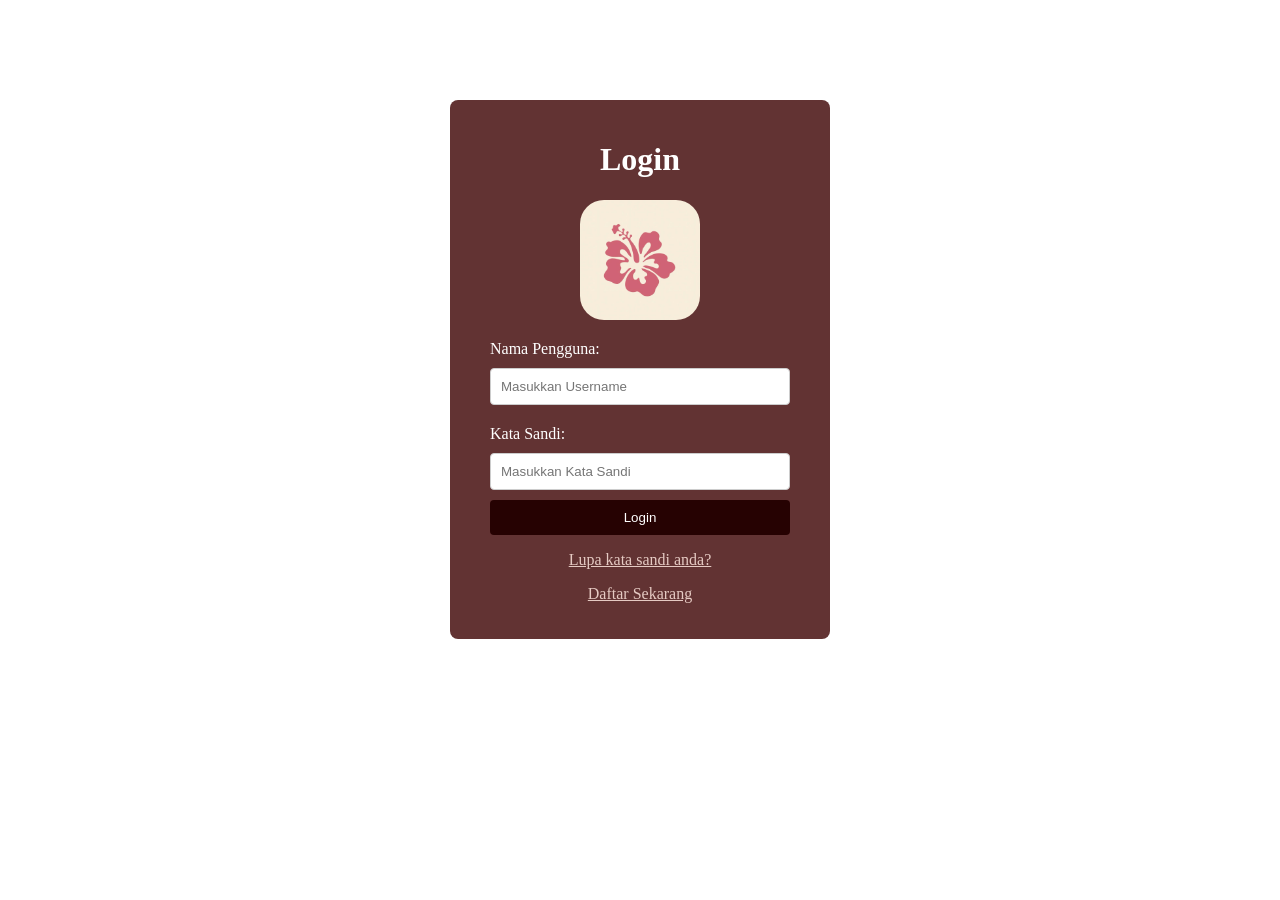
<file: index.html>
<!DOCTYPE html>
<html lang="id">

<head>
    <meta charset="UTF-8">
    <meta name="viewport" content="width=device-width,
initial-scale=1.0">
    <title>Form Login</title>
    <link rel="stylesheet" href="style.css">
</head>

<body>
    <div class="login-container">
        <h1>Login</h1>
         <div class= "logo">
         <img
                src="assets/logo.jpg"
                alt="Bunga BANGKE"
            >
        </div>
        <label for="username">Nama Pengguna: </label>
        <input type="text" id="username" name="username" 
        placeholder="Masukkan Username">

        <label for="password">Kata Sandi: </label>
        <input type="password" id="password" name="password" 
        placeholder="Masukkan Kata Sandi">
        <!-- biar ga keliatan yg kaya ada emoji mata -->

        <button type="submit" onclick="cekLogin()">Login</button>
        <p><a href="#">Lupa kata sandi anda?</a></p>
        <p><a href="register.html">Daftar Sekarang</a></p>
    </div>
    <script src="script.js"></script>
</body>
</html>
</file>
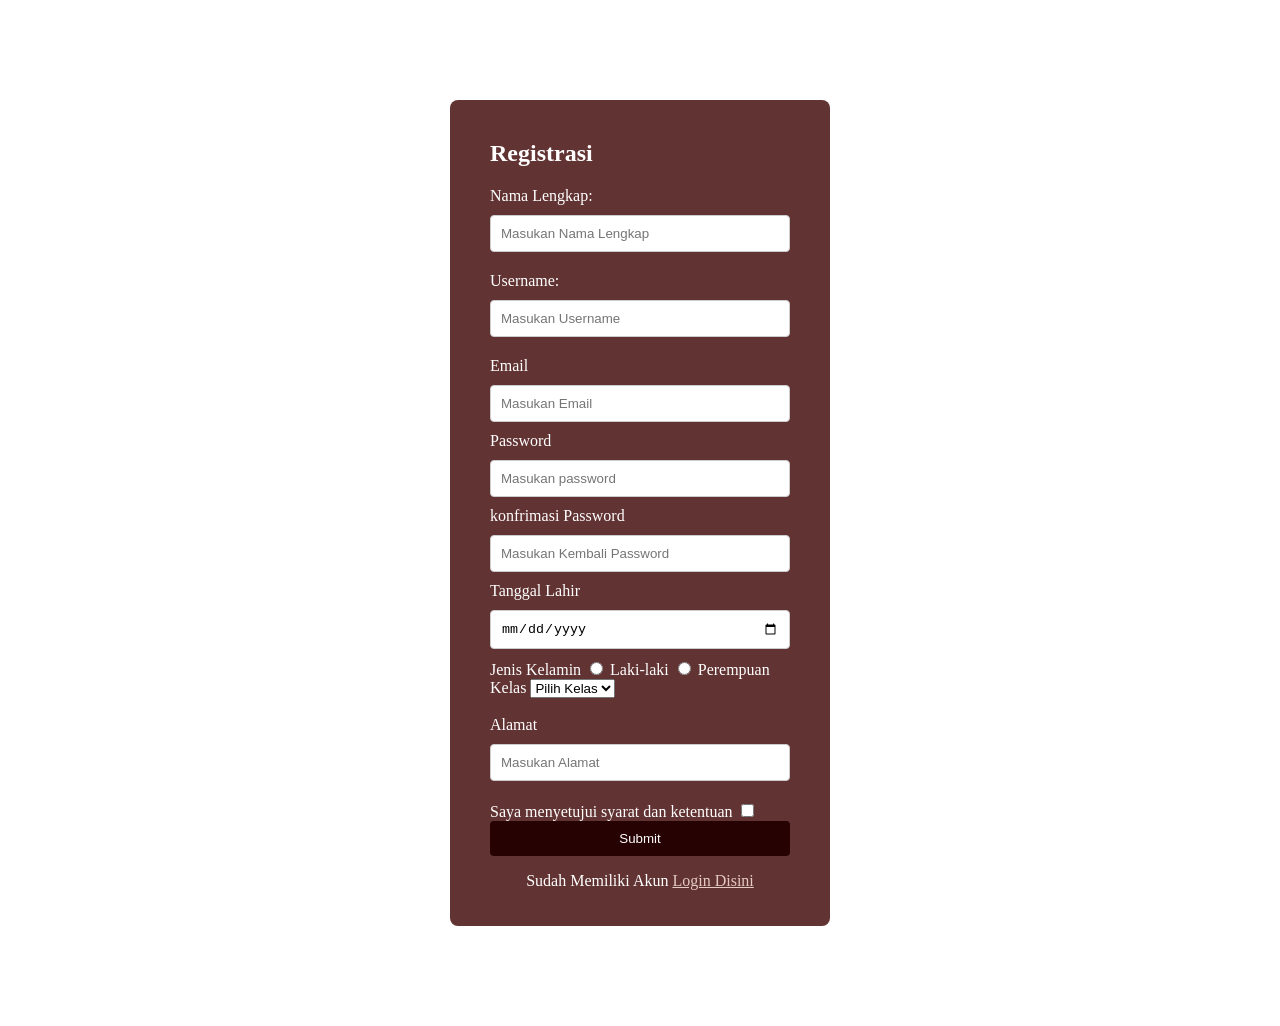
<file: register.html>
<!DOCTYPE html>
<html lang="en">
<head>
    <meta charset="UTF-8">
    <meta name="viewport" content="width=device-width, initial-scale=1.0">
    <title>From Register</title>
    <link rel="stylesheet" href="register.css">
</head>
<body>
    
    <div class="register">
        <h2>Registrasi</h2>
        <form action="#">
            <label for type="text">Nama Lengkap:</label>
            <input type="text" name="nama_lengkap" id="nama_lengkap"
            placeholder="Masukan Nama Lengkap" required>

            <label for ="username">Username:</label>
            <input type="text" name="username" id="username"
            placeholder="Masukan Username"  required>

            <label for ="email">Email</label>
            <input type="email" name="email" id="email"
            placeholder="Masukan Email"  required>
            
            <label for ="password">Password</label>
            <input type="password" name="password" id="password"
            placeholder="Masukan password"  required>

            <label for ="konfirmasi-password">konfrimasi Password</label>
            <input type="password" name="konfirmasi_password" id="konfirmasi-password"
            placeholder="Masukan Kembali Password">

            <label for ="Tanggal_Lahir">Tanggal Lahir</label>
            <input type="date" name="tanggal_lahir" id="Tanggal_Lahir">
            
            <!-- Opsi jenis Kelamin -->
            <label for ="jenis Kelamin">Jenis Kelamin</label>
            <input type="radio" name="jenis_Kelamin" id="laki-laki"
            value="Laki-laki">
            <label for="laki-laki">Laki-laki</label>

            <input type="radio" name="jenis_Kelamin" id="perempuan"
            value="Perempuan">
            <label for="perempuan">Perempuan</label>
            
            <!-- Drop Down pilihan kelas --> 
            <label for="kelas">Kelas</label>
            <select new="kelas" id="kelas" required>
                <option value="" disabled selected>Pilih Kelas</option>
                <option value="XI PPLG 3">XI PPLG 3</option>
                <option value="XI PPLG 4">XI PPLG 4</option>
                <option value="XI PPLG 5">XI PPLG 5</option> 
            </select>
            
            <br><br>
            <label for ="alamat">Alamat</label>
            <input type="text" name="alamat" id="Alamat"
            placeholder="Masukan Alamat">
            
            <label for="setuju">Saya menyetujui syarat dan ketentuan</label>
            <input type="checkbox" id="setuju" name="syarat" value="ya">

            <button type="submit" onclick="cekRegister()">Submit</button>
            <p>Sudah Memiliki Akun
                <a href="index.html">Login Disini</a>
            </p>
        </form>
    </div>  
 <script src="script.js"></script> 
</body>
</html>
</file>
<file: style.css>
.login-container {
    width: 300px;
    margin: 100px auto;
    padding: 20px 40px;
    background-color: #623333;
    border-radius: 8px;
    box-shadow: 0 0 10px rgba(255, 255, 255, 0.1);
    color: #ffffff;
}
h1{
    text-align:center ;
}
.logo {
    text-align: center;
    margin-bottom: 20px;
}
.logo img {
    width: 120px;
    height: 120px;
    object-fit: cover;
    border-radius: 20%;
    display: block;
    margin: 0 auto;
}
input[type="text"] {
    width: 100%;
    padding: 10px;
    margin: 10px 0;
    margin-bottom: 20px;
    border: 1px solid #ccc;
    border-radius: 4px;
    box-sizing: border-box;
}

input[type="password"] {
    width: 100%;
    padding: 10px;
    margin: 10px 0;
    border: 1px solid #ccc;
    border-radius: 4px;
    box-sizing: border-box;
}

button[type="submit"] {
    width: 100%;
    padding: 10px;
    background-color: #260202;
    color: white;
    border: none;
    border-radius: 4px;
    cursor: pointer;
}

button[type="submit"]:hover {
    background-color: #ddc8c8;
}

p {
    text-align: center;
}

a {
    color: #e5cac3;
}

a:hover {
    text-decoration: underline;
}

@media (max-width: 600px) {
    .login-container {
        width: 90%;
        margin: 50px auto;
    }

    input[type="text"],
    input[type="password"],
    button[type="submit"] {
        font-size: 16px;
    }
}
</file>
<file: register.css>
.register {
    width: 300px;
    margin: 100px auto;
    padding: 20px 40px;
    background-color: #623333;
    border-radius: 8px;
    box-shadow: 0 0 10px rgba(255, 255, 255, 0.1);
    color: #ffffff;
}

input[type="text"] {
    width: 100%;
    padding: 10px;
    margin: 10px 0;
    margin-bottom: 20px;
    border: 1px solid #ccc;
    border-radius: 4px;
    box-sizing: border-box;
}

input[type="username"] {
    width: 100%;
    padding: 10px;
    margin: 10px 0;
    border: 1px solid #ccc;
    border-radius: 4px;
    box-sizing: border-box;
}

input[type="email"] {
    width: 100%;
    padding: 10px;
    margin: 10px 0;
    border: 1px solid #ccc;
    border-radius: 4px;
    box-sizing: border-box;
}

input[type="password"] {
    width: 100%;
    padding: 10px;
    margin: 10px 0;
    border: 1px solid #ccc;
    border-radius: 4px;
    box-sizing: border-box;
}

input[type="date"] {
    width: 100%;
    padding: 10px;
    margin: 10px 0;
    border: 1px solid #ccc;
    border-radius: 4px;
    box-sizing: border-box;
}

input[type="alamat"] {
    width: 100%;
    padding: 10px;
    margin: 10px 0;
    border: 1px solid #ccc;
    border-radius: 4px;
    box-sizing: border-box;
}

button[type="submit"] {
    width: 100%;
    padding: 10px;
    background-color: #260202;
    color: white;
    border: none;
    border-radius: 4px;
    cursor: pointer;
}



button[type="submit"]:hover {
    background-color: #ddc8c8;
}

p {
    text-align: center;
}

a {
    color: #e5cac3;
}

a:hover {
    text-decoration: underline;
}
</file>
